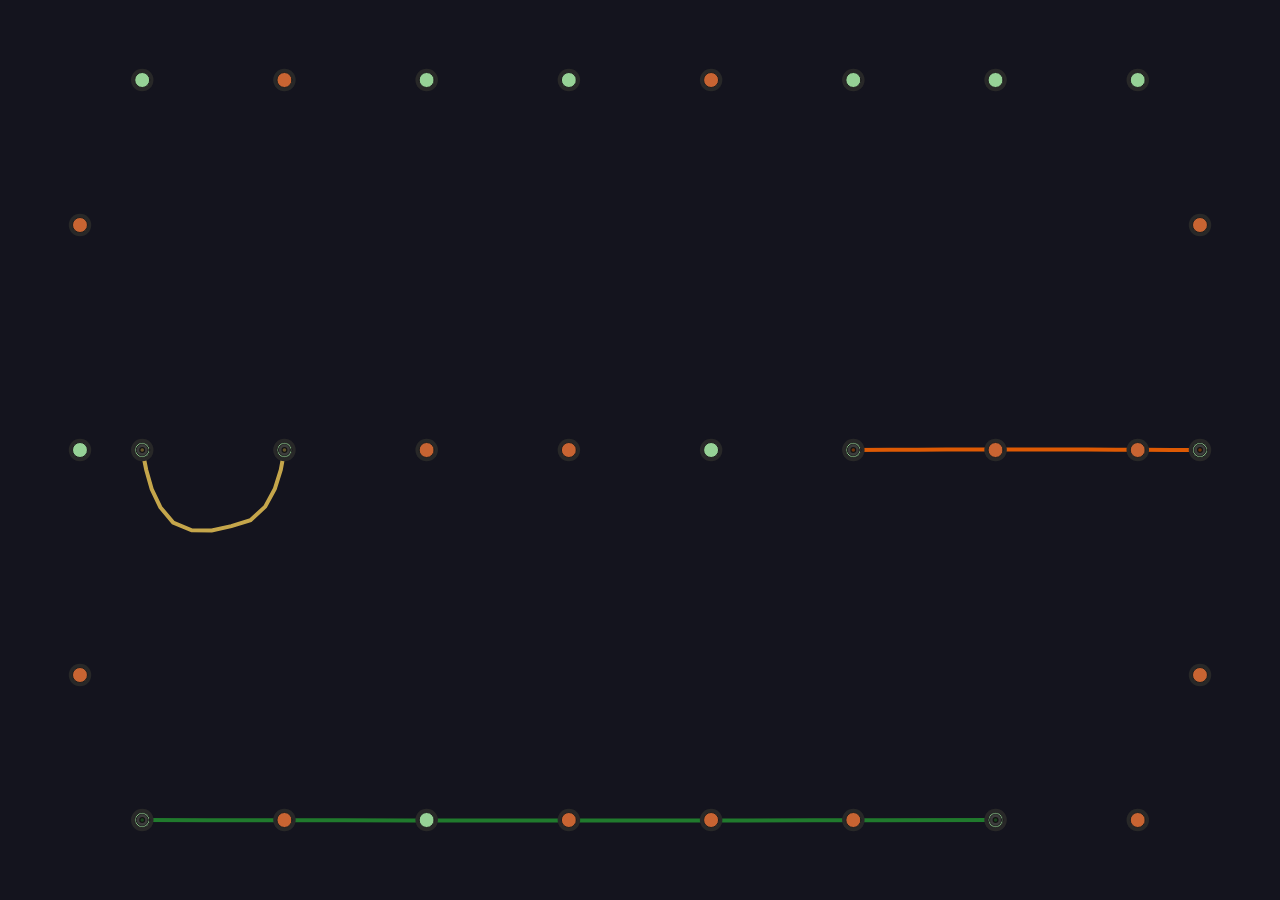
<file: index.html>
<!DOCTYPE html>
<html lang="en">

<head>
    <meta charset="UTF-8">
    <meta name="viewport" content="width=device-width, initial-scale=1.0">
    <title>Wendy Carlos Synthesizer Cables</title>
    <link rel="stylesheet" href="style.css">
    <script src="libraries/p5.min.js"></script>
    <script src="sketch.js"></script>
</head>

<body>
    <div id="canvas-container">
    </div>
</body>

</html>
</file>
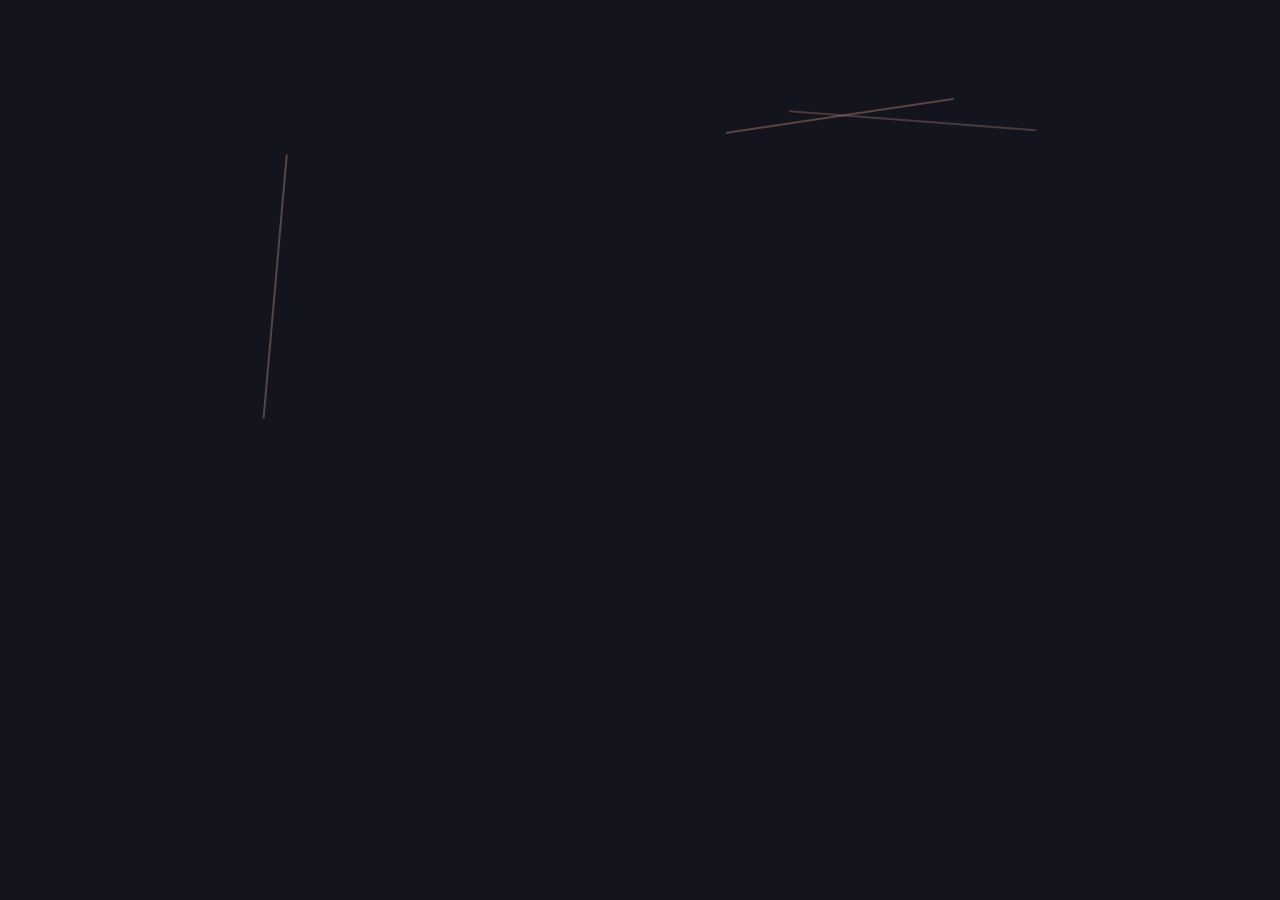
<file: sketchv2.html>
<!DOCTYPE html>
<html lang="en">

<head>
    <meta charset="UTF-8">
    <meta name="viewport" content="width=device-width, initial-scale=1.0">
    <title>Wendy Carlos Synthesizer Cables</title>
    <link rel="stylesheet" href="style.css">
    <script src="libraries/p5.min.js"></script>
    <script src="imageCables/config.js"></script>
    <script src="imageCables/imageAnalyzer.js"></script>
    <script src="imageCables/jackManager.js"></script>
    <script src="imageCables/cableGenerator.js"></script>
    <script src="imageCables/reconstructionSystem.js"></script>
    <script src="imageCables/index.js"></script>
    <script>
        document.addEventListener('keydown', function (event) {
            if (event.key === '1') {
                window.location.href = 'index.html';
            }
        });
    </script>
</head>

<body>
    <div id="canvas-container">
    </div>
</body>

</html>
</file>
<file: style.css>
body {
    margin: 0;
    padding: 0;
    font-family: 'Courier New', monospace;
    background-color: #121212;
    color: #e0e0e0;
    overflow: hidden;
    display: flex;
    flex-direction: column;
    height: 100vh;
}

#canvas-container {
    flex-grow: 1;
    display: flex;
    justify-content: center;
    align-items: center;
}

canvas {
    display: block;
}
</file>
